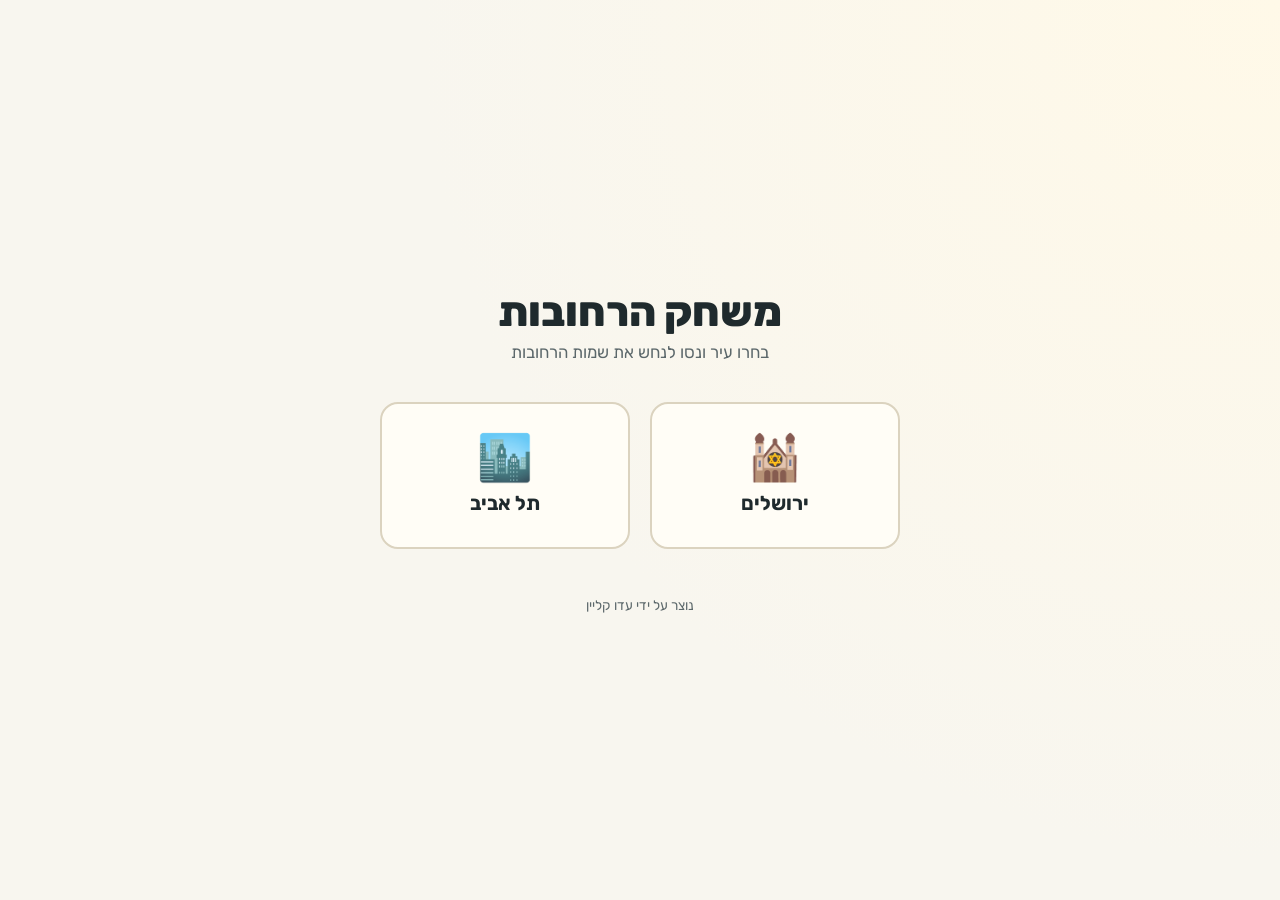
<file: index.html>
﻿<!doctype html>
<html lang="he" dir="rtl">
<head>
  <meta charset="UTF-8" />
  <meta name="viewport" content="width=device-width, initial-scale=1.0" />
  <title>משחק הרחובות</title>
  <link rel="preconnect" href="https://fonts.googleapis.com" />
  <link rel="preconnect" href="https://fonts.gstatic.com" crossorigin />
  <link href="https://fonts.googleapis.com/css2?family=Rubik:wght@400;500;700;800&display=swap" rel="stylesheet" />

  <!-- Google Analytics (GA4) -->
  <script async src="https://www.googletagmanager.com/gtag/js?id=G-XXXXXXXXXX"></script>
  <script>
    window.dataLayer = window.dataLayer || [];
    function gtag() { dataLayer.push(arguments); }
    gtag('js', new Date());
    gtag('config', 'G-XXXXXXXXXX');
  </script>

  <style>
    :root {
      --bg: #f8f6ef;
      --panel: #fffdf6;
      --panel-border: #dbd3bf;
      --ink: #1f2a2d;
      --muted: #5c686b;
      --accent: #b66c24;
      --accent-strong: #8f4f12;
    }

    * { box-sizing: border-box; }

    body {
      margin: 0;
      min-height: 100vh;
      font-family: Rubik, "Segoe UI", sans-serif;
      color: var(--ink);
      background: radial-gradient(circle at 100% 0%, #fff9e8 0%, var(--bg) 55%);
      display: flex;
      flex-direction: column;
      align-items: center;
      justify-content: center;
      padding: 2rem 1rem;
    }

    .container {
      max-width: 520px;
      width: 100%;
      text-align: center;
    }

    h1 {
      font-size: 2.6rem;
      margin: 0 0 0.4rem;
      font-weight: 800;
    }

    .tagline {
      color: var(--muted);
      margin: 0 0 2.5rem;
      font-size: 1.05rem;
    }

    .city-grid {
      display: grid;
      grid-template-columns: 1fr 1fr;
      gap: 1.25rem;
      margin-bottom: 3rem;
    }

    .city-card {
      display: flex;
      flex-direction: column;
      align-items: center;
      gap: 0.65rem;
      padding: 2rem 1rem;
      background: var(--panel);
      border: 2px solid var(--panel-border);
      border-radius: 18px;
      text-decoration: none;
      color: var(--ink);
      font-weight: 700;
      font-size: 1.25rem;
      transition: border-color 0.15s, box-shadow 0.15s, transform 0.1s;
    }

    .city-card:hover {
      border-color: var(--accent);
      box-shadow: 0 6px 20px rgba(182, 108, 36, 0.18);
      transform: translateY(-3px);
    }

    .city-card .emoji {
      font-size: 2.8rem;
      line-height: 1;
    }

    footer {
      color: var(--muted);
      font-size: 0.85rem;
    }

    @media (max-width: 480px) {
      h1 { font-size: 2rem; }
      .city-grid { grid-template-columns: 1fr; }
    }
  </style>
</head>
<body>
  <div class="container">
    <h1>משחק הרחובות</h1>
    <p class="tagline">בחרו עיר ונסו לנחש את שמות הרחובות</p>
    <div class="city-grid">
      <a href="./jlm/" class="city-card">
        <span class="emoji">🕍</span>
        <span>ירושלים</span>
      </a>
      <a href="./tlv/" class="city-card">
        <span class="emoji">🏙️</span>
        <span>תל אביב</span>
      </a>
    </div>
    <footer>נוצר על ידי עדו קליין</footer>
  </div>
</body>
</html>
</file>
